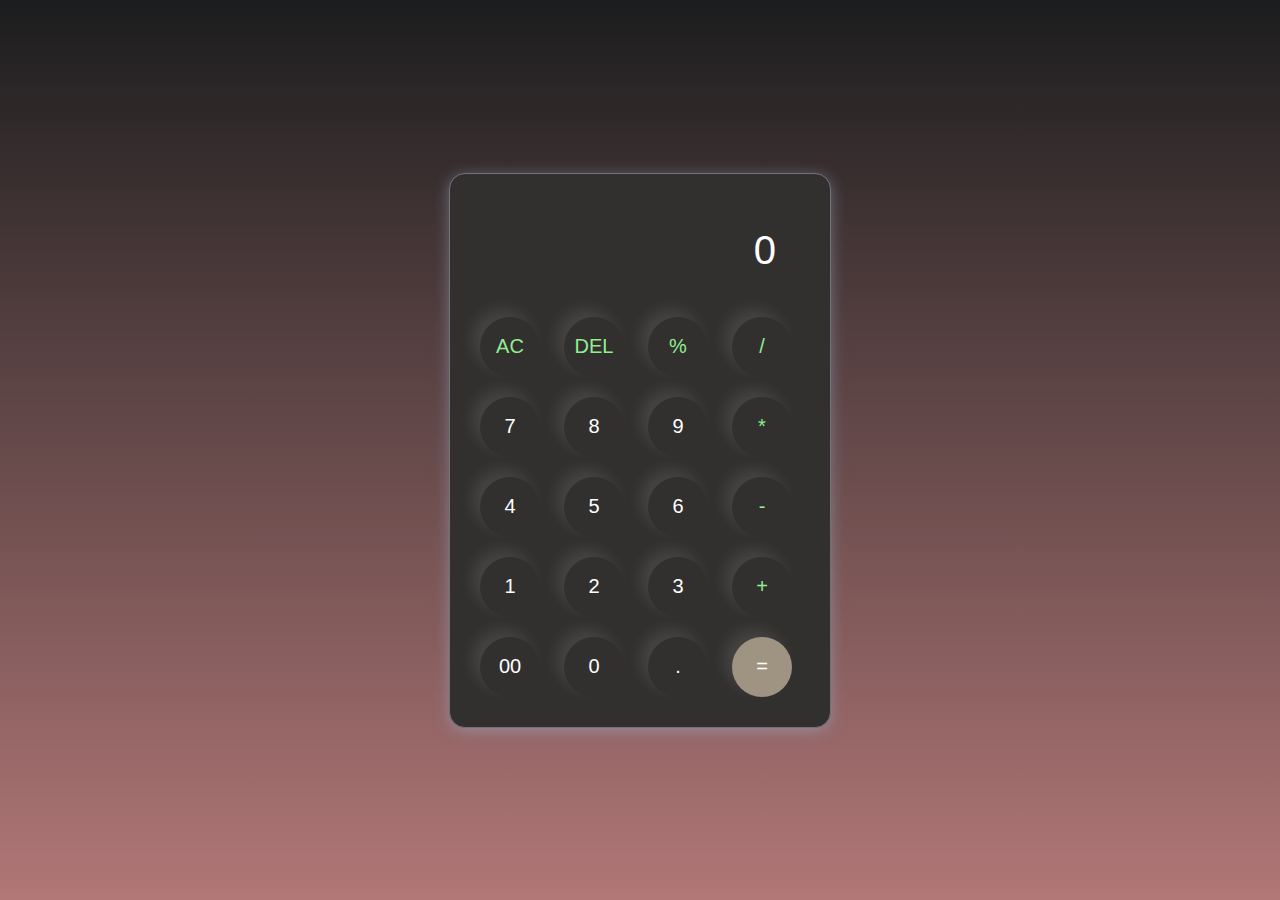
<file: calculator/index.html>
<!DOCTYPE html>
<html lang="en">
<head>
    <meta charset="UTF-8">
    <meta name="viewport" content="width=device-width, initial-scale=1.0">
    <link rel="stylesheet" href="style.css">
    <title>Calculator</title>
</head>
<body>
    <div class="calculator">
            <input type="text" placeholder="0" id="inputBox">
            <div>
                <button class="op">AC</button>
                <button class="op">DEL</button>
                <button class="op">%</button>
                <button class="op">/</button>
            </div>
            <div>
                <button>7</button>
                <button>8</button>
                <button>9</button>
                <button class="op">*</button>
            </div>
            <div>
                <button>4</button>
                <button>5</button>
                <button>6</button>
                <button class="op">-</button>
            </div>
            <div>
                <button>1</button>
                <button>2</button>
                <button>3</button>
                <button class="op">+</button>
            </div>
            <div>
                <button>00</button>
                <button>0</button>
                <button>.</button>
                <button class="equalbtn">=</button>
            </div>
    </div>
    <script src="script.js"></script>
</body>
</html>
</file>
<file: calculator/style.css>
*{
    margin: 0;
    padding: 0;
    box-sizing: border-box;
}
body{
    width: 100%;
    height: 100vh;
    display: flex;
    justify-content: center;
    align-items: center;
    background: linear-gradient(0deg,#b27777,#1c1d1e);
}
.calculator{
    border: 1px solid #717377;
    padding: 20px;
    border-radius: 16px;
    background: rgb(50, 47, 47);
    box-shadow: 0px 3px 15px rgba(155, 172, 204, 0.5);
}
input{
    width: 320px;
    border: none;
    padding: 24px;
    margin: 10px;
    background: transparent;
    box-shadow: 0px 3px 15px rgbs(84,84,84,0.1);
    font-size: 40px;
    text-align: right;
    cursor: pointer;
    color: #ffffff;
}
input::placeholder{
    color: #ffffff;
}
button{
    border: none;
    width: 60px;
    height: 60px;
    margin: 10px;
    border-radius: 50%;
    background: transparent;
    color: #ffffff;
    font-size: 20px;
    box-shadow: -8px -8px 15px rgba(255, 255, 255, 0.1);
    cursor: pointer;
}
.equalbtn{
    background-color: rgb(158, 148, 129);
}
.op{
    color: lightgreen;
}
</file>
